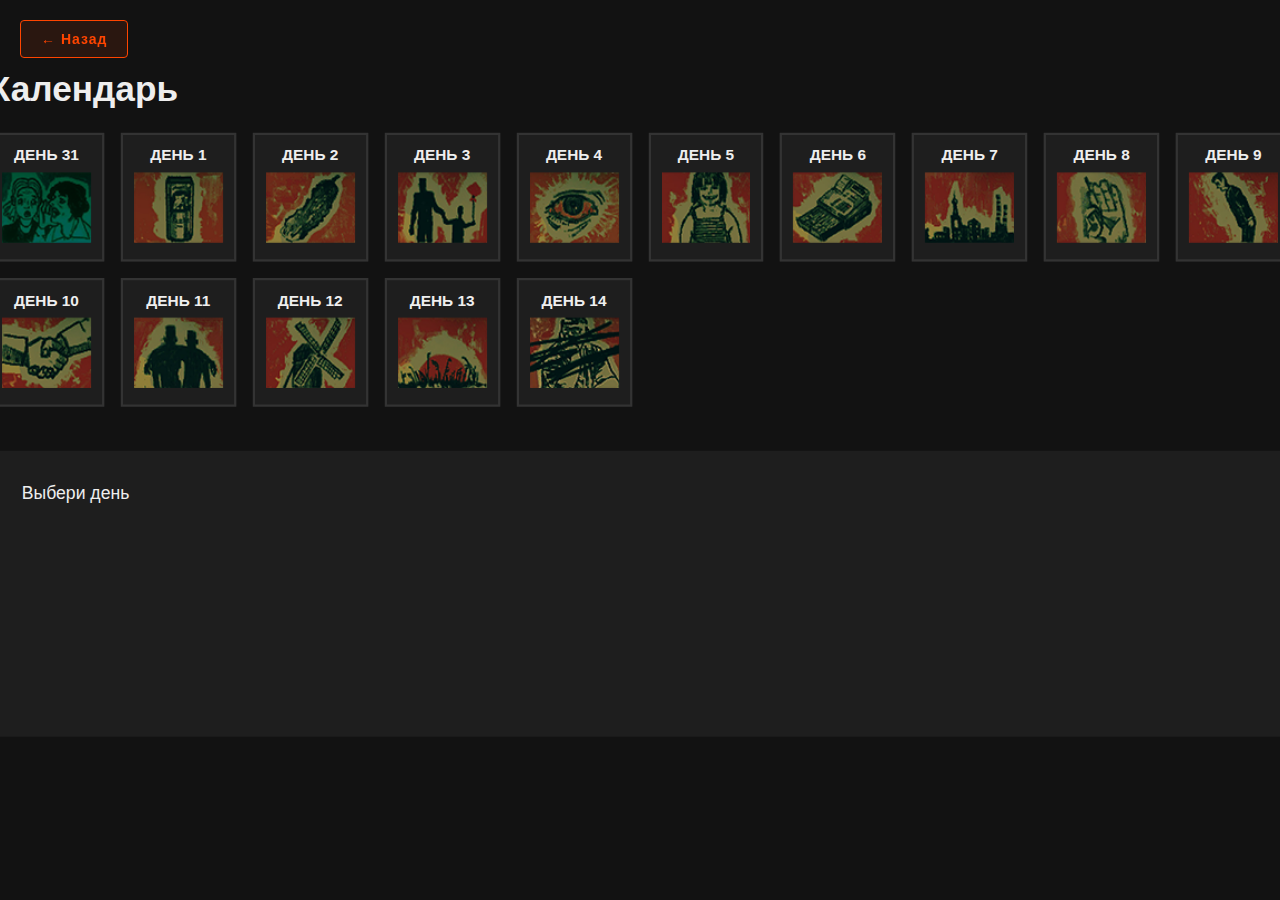
<file: calendar.html>
<!DOCTYPE html>
<html lang="ru">
<head>
    <meta charset="UTF-8">
    <title>Календарь</title>
    <link rel="stylesheet" href="styleC.css">
</head>
<body class="history-page">
<a href="index.html" class="back">
        <span class="arrow">←</span> Назад
    </a>

    <div class="archive-container">
        </div>

    <div class="archive-container">
        <h1>Календарь</h1>

        <div class="days-grid" id="days-grid">
            </div>

        <div class="day-details" id="day-details">
            <div class="placeholder">Выбери день</div>
        </div>

    <script src="scriptC.js"></script>
</body>
</html>
</file>
<file: styleC.css>
.archive-container {
    transform: scale(1.1);
    transform-origin: top center; /* Масштабируем от центра сверху, чтобы не уехало вниз */
    margin-top: 50px; /* Добавляем отступ сверху, так как масштаб может "съесть" свободное место */
}

.history-page {
    background: #121212;
    color: #eee;
    padding: 40px;
    font-family: 'Segoe UI', sans-serif;
}

.archive-container {
    max-width: 1200px;
    margin: 0 auto;
}

/* Сетка дней */
.days-grid {
    display: grid;
    /* auto-fill создаст столько колонок по 100px, сколько влезет в ширину окна */
    grid-template-columns: repeat(auto-fill, minmax(100px, 1fr)); 
    gap: 15px;
    margin-bottom: 40px;
    justify-content: center; /* Центрируем карточки, если их мало в ряду */
}

.day-card {
    background: #1e1e1e;
    border: 2px solid #333;
    padding: 10px;
    cursor: pointer;
    transition: 0.2s;
    
    /* Магия выравнивания */
    display: flex;
    flex-direction: column; /* Элементы идут сверху вниз */
    align-items: center;    /* Центрируем по горизонтали */
    gap: 8px;               /* Фиксированный отступ между текстом и картинкой */
}

.day-card:hover {
    border-color: #ffffff;
}

.day-card.active {
    border-color: #ffffff;
    background: #2a2a2a;
}

.day-card img {
    width: 100%;
    height: auto;
    margin-bottom: 5px;
    display: block;
}

.day-card span {
    font-size: 14px;
    font-weight: bold;
}

/* Блок описания */
.day-details {
    background: #1e1e1e;
    padding: 30px;
    border-radius: 8px;
    min-height: 200px;
}

.inline-item {
    display: inline-flex;  /* Выстраивает иконку и текст в ряд */
    align-items: center;   /* Ровняет их по центру друг друга */
    white-space: nowrap;   /* ЗАПРЕЩАЕТ разрывать строку между ними */
    gap: 5px;              /* Отступ между иконкой и словом */
}

.desc-img {
    /* Убедись, что у иконки нет лишних отступов, которые выталкивают текст */
    margin: 0; 
    display: inline-block;
    vertical-align: middle;
}

.day-details h2 { margin-top: 0; color: #ffffff; }

/* Делаем так, чтобы внутри описания всё шло в строку */
.day-details p {
    display: flex;
    flex-wrap: wrap;       /* Если объектов станет слишком много, они перейдут на новую строку сами */
    align-items: center;   /* Выравнивание по центру (по вертикали) */
    gap: 15px;             /* Расстояние между иконкой и текстом */
    font-size: 18px;
    line-height: 1.4;
}

.back {
    position: fixed;
    top: 20px;
    left: 20px;
    z-index: 1000; /* Чтобы кнопка всегда была поверх всего */
    
    background: rgba(255, 69, 0, 0.1); /* Прозрачный оранжевый */
    color: #ff4500;
    text-decoration: none;
    padding: 10px 20px;
    border: 1px solid #ff4500;
    font-weight: bold;
    font-size: 14px;
    letter-spacing: 1px;
    transition: all 0.3s ease;
    border-radius: 4px;
    backdrop-filter: blur(5px); /* Размытие фона под кнопкой */
}

.back:visited {
    position: fixed;
    top: 20px;
    left: 20px;
    z-index: 1000;
    
    background: rgba(255, 255, 255, 0.05); /* Почти прозрачный белый */
    color: #ffffff !important; /* Форсируем белый цвет текста */
    text-decoration: none;
    padding: 10px 20px;
    border: 1px solid #ffffff; /* Белая рамка */
    font-weight: bold;
    font-size: 14px;
    transition: all 0.3s ease;
    border-radius: 4px;
}

/* Состояние при наведении */
.back:hover {
    background: #ffffff;
    color: #000000 !important; /* Текст станет черным на белом фоне */
    box-shadow: 0 0 15px rgba(255, 255, 255, 0.5);
}
</file>
